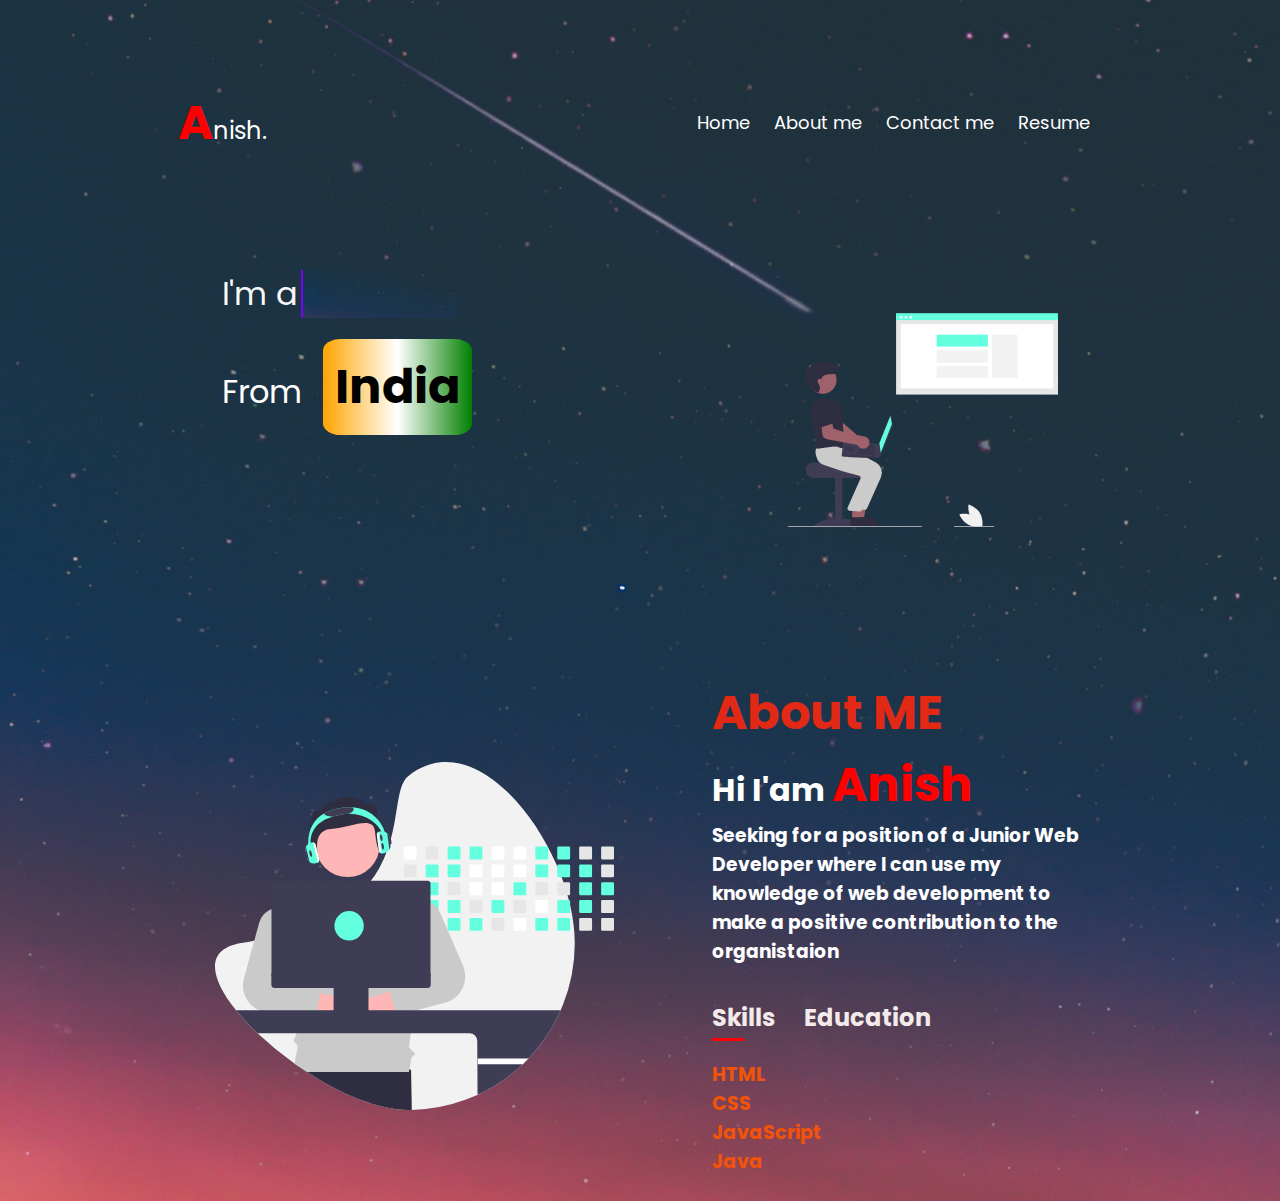
<file: index.html>
<!DOCTYPE html>
<html lang="en">
<head>
    <meta charset="UTF-8">
    <meta http-equiv="X-UA-Compatible" content="IE=edge">
    <meta name="viewport" content="width=device-width, initial-scale=1.0">
    <title>PortFolio</title>
    <link rel="stylesheet" href="style.css">
    <link rel="stylesheet" href="https://cdn.jsdelivr.net/npm/bootstrap-icons@1.10.4/font/bootstrap-icons.css">
</head>
<body>
    <div class="container container-main">
      <header class="Myname">    
        <h1>A</h1><span>nish.</span>
      </header>
      <nav class="navbar">
        <div class="openmenu"><i class="bi bi-list"></i></div>
        <ul class="nav">
          <li><a href="#">Home</a></li>
          <li><a href="#Aboutme">About me</a></li>
          <li><a href="contact.html">Contact me</a></li>
          <li><a href="resume.html">Resume</a></li>
          <div class="closemenu"><i class="bi bi-x-lg"></i></div>
        </ul>
      </nav>
    </div>
    
    <div class="content container-main">  
      <div class="main-txt">
        <span class="text first-text">I'm a </span>
        <span class="text second-text"> Front end developer</span>        
        <div class="country">
          <span>From <h1>India</h1></span>
        </div>
      </div>
      <div class="img">
        <img src="undraw_web_developer_re_h7ie.svg" alt="" >
      </div>
    </div>

    <div class="container-main">
     <div class="about" id="Aboutme">
       <div class="row_1">
        <img src="picture_2.svg" alt="">
       </div>
        <div class="row_2">
          <h1>About ME</h1>
          <h2>Hi I'am <span>Anish</span></h2>
          <h3>Seeking for a position of a Junior Web Developer where I can use my knowledge of web development to make a positive contribution to the organistaion </h3>
          <div class="tab-titles ">
            
            <p class="tab-links active-link" onclick="opentab('skills')">Skills</p>
            <p class="tab-links"  onclick="opentab('Education')">Education</p>
      
          </div>
          <div class="tab-contents active-tab" id="skills">
           <div class="skill-container"> HTML  </div>
           <div class="skill-container"> CSS  </div>
           <div class="skill-container"> JavaScript</div>
           <div class="skill-container"> Java  </div>
          </div>
          <div class="tab-contents" id="Education">
            <div class="college">
             <ul>
              <li><Span>2017-2021</Span><br>Bachelor of technology, Civil Engineering </li>
              <li><span>2016-2017</span> <br>Intermediate</li>
              <li><span>2014-2015</span><br>High School</li>
             </ul>
            </div>
          </div>
        </div>
      </div>
    </div>
  
    
 <script src="script.js"></script>
</body>
</html>
</file>
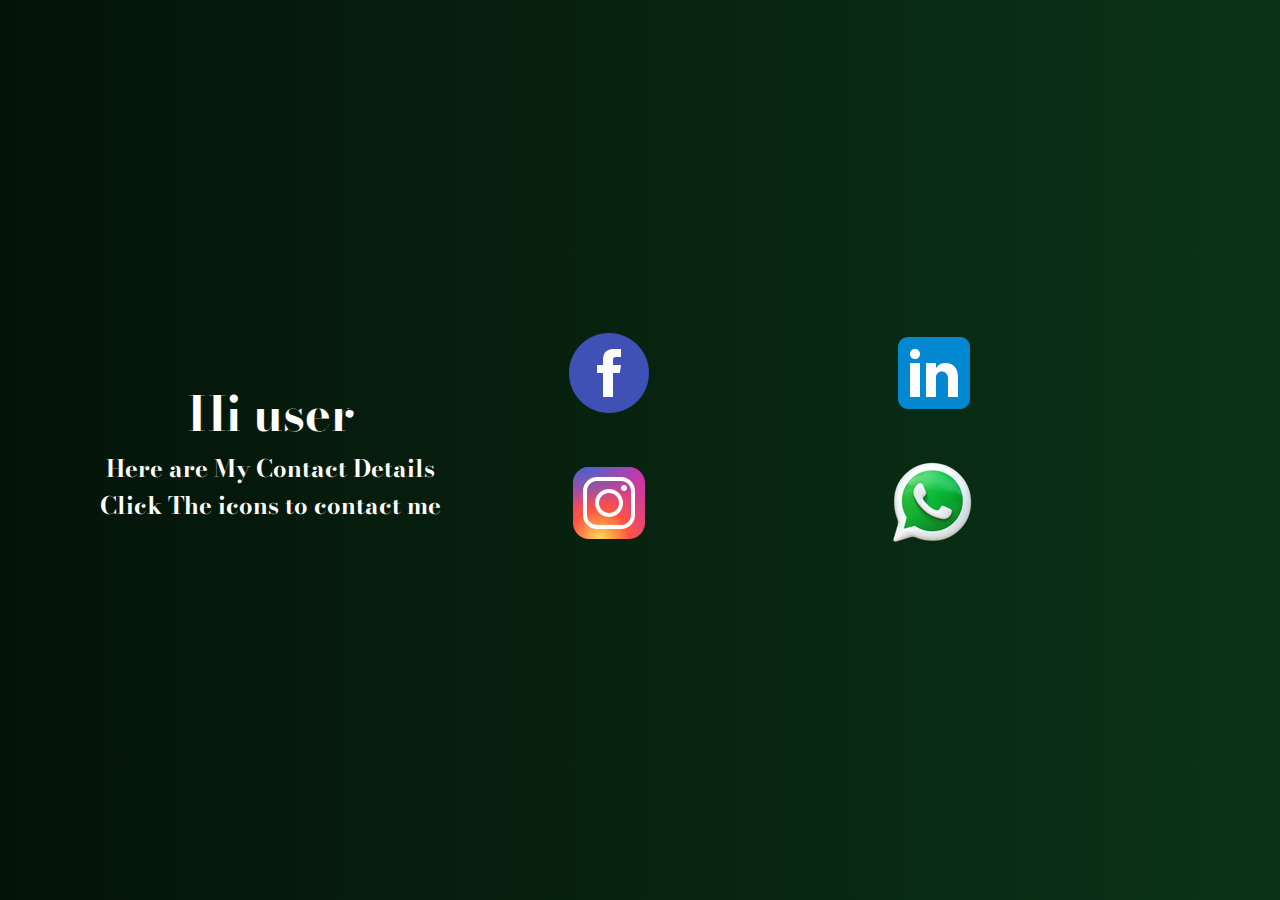
<file: contact.html>
<!DOCTYPE html>
<html lang="en">
<head>
    <meta charset="UTF-8">
    <meta http-equiv="X-UA-Compatible" content="IE=edge">
    <meta name="viewport" content="width=device-width, initial-scale=1.0">
    <title>Resume</title>
    <link rel="stylesheet" href="contact.css">
</head>
<body>
    <div class="container">
        <div class="left-content">
             <h2>Hi user</h2>
             <h3>Here are My Contact Details</h3>
             <h3>Click The icons to contact me </h3>
        </div>
        <div class="right-content">
            <div class="box" id="Box-1">
                <a href="https://www.facebook.com/anish.banerjee.796">
                    <img src="icons8-facebook-circled-96.png" alt="" srcset="">
                </a>
             </div>   
            <div class="box" id="Box-2">
                <a href="https://www.linkedin.com/in/anish-banerjee-29b11a22a">
                    <img src="icons8-linkedin-96.png" alt="" srcset="">
                </a>
            </div>
            <div class="box" id="Box-3">
                <a href="https://instagram.com/banerjee.anishh?igshid=NmE0MzVhZDY=">
                    <img src="icons8-instagram-96.png" alt="" srcset="">
                </a>
            </div>
            <div class="box" id="Box-4">
                
                <a href="https://wa.me/qr/IQENSIQ5CQRNP1">
                   <img src="icons8-whatsapp-94.png" alt="" srcset="">    
                </a>
            
            </div>
        </div>
        
    </div>
</body>
</html>
</file>
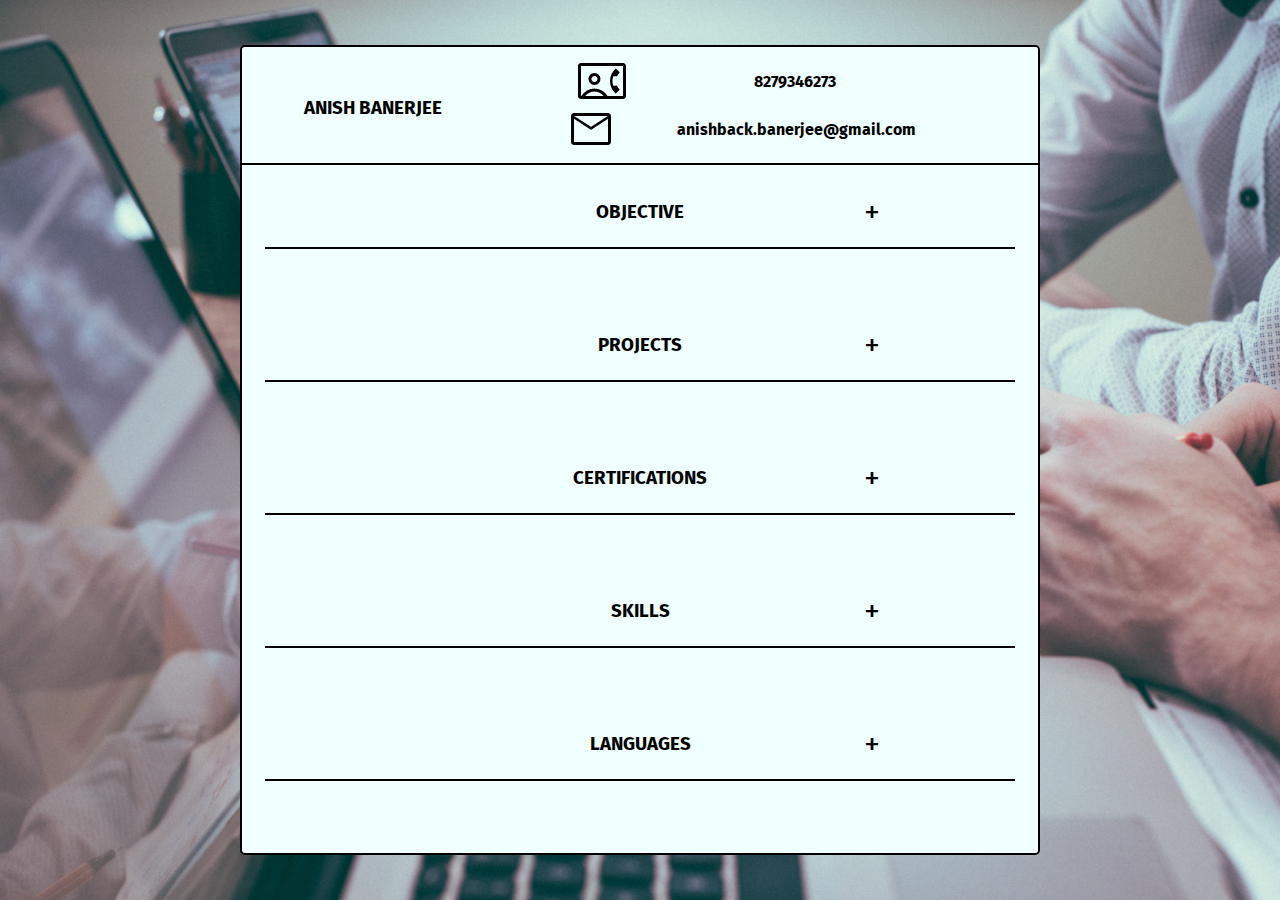
<file: resume.html>
<!DOCTYPE html>
<html lang="en">
<head>
    <meta charset="UTF-8">
    <meta http-equiv="X-UA-Compatible" content="IE=edge">
    <meta name="viewport" content="width=device-width, initial-scale=1.0">
    <title>Resume</title>
    <link rel="stylesheet" href="resume.css">
</head>
<body>
    <div class="container">
        <div class="head-content">
            <div class="name">
                <H3>ANISH BANERJEE</H3>
            </div>
            
            <div class="right-content">

                <div class="contact">
                    <img src="contact_phone_FILL0_wght400_GRAD0_opsz48.png" alt="" srcset="">
                   <p>
                       8279346273
                   </p> 
                </div>
             <div class="mail">
                    <img src="mail_FILL0_wght400_GRAD0_opsz48.png" alt="" srcset="">
                <p>       
                   anishback.banerjee@gmail.com
                </p> 
            </div>
                
            </div>
        </div>
                 <div class="content-container">
                     <div class="content-head">
                         <h3>OBJECTIVE</h3>
                         </div>
                         <div class="content-body">
                             <p>To secure a junior web developer position where i can use my knowledge of HTML, CSS , JavaScript and ReactJS to make a positive contribution to the organisation</p>
                         </div>
                   </div>
                   <div class="content-container">
                       <div class="content-head">
                           <h3>PROJECTS</h3>
                           </div>
                           <div class="content-body">
                             
                               <p>Using my Web Development Skills I created my own interactive portfolio which consists of:-</p>
                               <ul>
                                   <li>A Navigation Bar</li>
                                   <li>An introductory part with some animations</li>
                                   <li>About me which consists of my skills and my education</li>
                               </ul>
                                <p>InstaFood (FreeLancing Projetc)</p>
                               <li> Description: A mobile application for small scale food and grocery vendors which is live on Android Play Store</li>
                               <li>Google Play Store Link:- https:??play.google.com?store?apps?details=id1com.instafood</li>
                               <li>My Roles and responsibilities</li>
                               <li>Developed the frontend of the InstaFood app using React Native</li>
                               <li> Collaborated with Mr Rachit Gupta to ensure seamless integration of features</li>
                               <li> Ensured cross-platform compatibility and responsiveness.</li>
                               <li> Implemented navigation using React-Native Navigation.</li>
                               <li> Integrated third-party libraries and dependencies for speci/c functionalities</li>
                               
                           </div>
                   </div>
                   <div class="content-container">

                       <div class="content-head">
                           <h3>CERTIFICATIONS</h3>
                           </div>
                           <div class="content-body">
                             <h3>Java Development</h3>
                             <h4>Udemy</h4>
                             <p>Under udemy I learned Java as my first programming language where I covered the basics of java and Oops concepts</p>
                           </div>
                   </div>
             
                   <div class="content-container">
                       <div class="content-head">
                           <h3>SKILLS</h3>
                           </div>
                           <div class="content-body">    
                               <ul>
                                   <li>HTML5</li>
                                   <li>CSS3</li>
                                   <li>JavaScript</li>
                                   <li>Java and Oops Concepts</li>
                               </ul> 
                           </div>
                   </div>
                        

                         <div class="content-container">
                             <div class="content-head">
                                 <h3>LANGUAGES</h3>
                                 </div>
                                 <div class="content-body">    
                                     <ul>
                                         <li>English</li>
                                         <li>Hindi</li>
                                         <li>Bengali</li>       
                                     </ul>
                                 </div>
                         </div>
             
                         <div class="content-container">
                             <div class="content-head">
                                 <h3>HOBBIES</h3>
                                 </div>
                                 <div class="content-body">    
                                     <h3>Playing football and Volleyball</h3>
                                 </div>
                         </div>
                 
 </div>

 <script src="resume.js"></script>
</body>
</html>
</file>
<file: style.css>
@import url('https://fonts.googleapis.com/css2?family=Poppins:wght@300&display=swap');

*{
    margin: 0;
    padding: 0;
    box-sizing: border-box;

}
body{
     background-image: url(Nature.jpg); 
     background-repeat: no-repeat; 
    background-position: center center; 
    /* background-color: black; */
    background-size: cover;
    color: #fff;
    font-family: 'Poppins',sans-serif;
    background-repeat: no-repeat;
    background-size: cover;
      
}
html{
    scroll-behavior: smooth;
}

a{
    display: inline-block;
    text-decoration: none;
}
li{
    list-style: none;
}
h1{
    display: inline-block;
    font-size: 3rem;
}
span{
    display: inline-block;
    font-size: 1.5rem;
}
p{
    font-size: 1.5rem;
}
h2{
    font-size: 2rem;
}
img{
    display: inline-block;
}

.img img{
    display: inline-block;
    width: 23vw;
    height: 36vh;
    padding: 12px;
    margin: 12px;

}
.container-main{
    max-width: 1180px;
    /* border: 2px solid red; */
    margin: auto;
    margin-top: 6%;
    padding-inline: 20px;
    overflow: hidden;

}
.container{
    padding: 10px 10%;
    display: flex;
    align-items: center;
    justify-content: space-between;
    flex-wrap: wrap;
    /* margin: 25%; */
}
.container h1{
color: red;
}
.navbar{
    display: flex;
    justify-content: center;
    align-items: center;
    position: relative;
}
/* ! HAmburger and Close menu */
nav .openmenu{
    font-size: 2rem;
    margin: 20px;
    display: none;
    cursor: pointer;
}
nav .closemenu{
    font-size: 2rem;
    margin: 20px;
    display: none;
    cursor: pointer;
}

/* !Nav hamburgeer closes here */
.navbar ul{
    display: flex;
    justify-content: space-between;
    flex-wrap: wrap;
}
.navbar ul li{
    margin: 0px 12px;
}
.navbar ul li a{
    color: #fff;
    font-size: 18px;
    position: relative;
    padding:12px 0;
}
.navbar ul li a::after{
    content: " ";
    width: 0;
    height: 3px;
    background-color: red;
    position: absolute;
    left: 0;
    bottom: -6px;
    transition: 0.67s;
}
.navbar ul li a:hover::after{
width: 100%;
}
#myname{
    font-size: 3.5rem;
    color: red;
}
.content{
    display: flex;
    justify-content: space-around;
    flex-wrap: wrap;

}
.main-txt{
    padding: 12px;
    margin: 12px;  
}
.main-txt .text{
    position: relative;
    font-size:1.5rem ;
    color: red;

}
.main-txt .text.first-text{
    color: rgb(248, 248, 248);
    font-size: 2rem;
}
.main-txt .text.second-text{
    font-size: 2rem;    
}
.main-txt .text.second-text::before{
content: " ";
position: absolute;
top:0;
left: 0;
height: 100%;    
width: 100%;
background:url(Nature.jpg);
background-repeat: no-repeat;
background-position: center center;
background-size: cover;

border-left: 2px solid rgb(119, 0, 255);
animation: animate 4s steps(12) infinite;  
}
@keyframes animate{
    40%, 60%{
       left: 100%; 
    }
    100%{
        left: 0%;
    }
}
.country{
    padding-block: 21px;

}
.country span{
    font-size: 2rem;
}
.country h1{
    background-image: linear-gradient(to right, orange,white, green);
    margin: 0 12px;
    color: black;
    padding: 12px;
    border-radius: 12%;
}
.about{
       display: flex;
       justify-content: space-evenly;
       align-items: center;
       flex-wrap: wrap;
       /* margin-top: 26%; */
}
@media(max-width:800px){
    .about{
        flex-direction: column;
    }
    *{
        background-color: black;
    }
    body{
        background-color: black;
        background-image: none;
    }
    .main-txt .text.second-text::before{
        content: " ";
        position: absolute;
        top:0;
        left: 0;
        height: 100%;    
        width: 100%;
        background:none;
        background-color: black;
        background-repeat: no-repeat;
        background-position: center center;
         background-size: cover;
       border-left: 2px solid rgb(14, 13, 15);
       animation: animate 4s steps(12) infinite;  
    
        }
        .content{
            flex-direction: column;
            justify-content: center;
            align-items: center;
        }
        .img img {
            display: inline-block;
            width: 66vw;
            height: 36vh;
            padding: 12px;
            margin: 12px;
        }
        .row_1 img {
            margin: 10px 23px;
            padding-block: 39px;
            width: 63%;
        }
        .navbar ul{
            /* display: none; */
        }
        .head-content {
            flex-direction: column;    
        }
    /* ! Hamburger media here */
         nav .nav{
            height: 100vh;
            position: fixed;
            top: 0;
            right: 0;
            left: 0;
            z-index: 10;
            flex-direction: column;
            justify-content: center;
            align-items: center;
             background: black;
             color: #fff;
             transition: top 1s ease;
             display: none;
         }
         nav .nav .closemenu{
            display: block;
        position: absolute;
        top: 20px;
        right: 20px;
         }
         nav .openmenu{
            display: block;
    
        }

        /* ! Hamburger media closes here */
       
        
}

.row_1{
    flex-basis: 35%;

}
.row_1 img{
    margin: 10px 23px;
    padding-block: 39px;
    width: 100%;
}
.row_2{
    display: flex;
    flex-direction: column;
    justify-content: flex-start;
    align-items: flex-start;
    flex-basis: 33%;
}
.row_2 h1{
    color:#e12916;
}
.row_2 span{
    font-size: 3rem;
    color: red;
}
.tab-titles{
    display: flex;
    gap: 15%;
    margin-top: 34px;
    
}
.tab-links{
    font-weight: 700;
    font-size: 1.5rem;
    position: relative;
    color: rgb(243, 235, 235);
    cursor: pointer;
}
.tab-links::after{
    content: ' ';
    position: absolute;
    width: 0;
    height: 3px;
    background: red;
    left: 0;
    bottom: -6px;
    transition: 0.5s;
}
.tab-links.active-link::after{
    width: 50%;
}
.tab-contents{
    margin: 15px 0px;
    padding: 10px 0px;  
    font-size: 1.2rem; 
    font-weight: 700;
    display: none;
}
.tab-contents.active-tab{
    display: block;
}
.skill-container{
    color: rgb(241, 83, 10)
}
.college span{
    font-size: 1.2rem;
}
</file>
<file: contact.css>
@import url('https://fonts.googleapis.com/css2?family=Bodoni+Moda:opsz,wght@6..96,400;6..96,900&display=swap');
*{
    margin: 0;
    padding: 0;
    box-sizing: border-box;
   
}
body{
    font-family: 'Bodoni Moda', serif;
    font-size: 1.2rem;
}
img{
    display: inline-block;
}
.container{
    min-height: 100vh;
    display: flex;
    justify-content: space-evenly;
    align-items: center;
    gap: 20px;
    background: linear-gradient(to right, #041308, #0b3317);

}
.left-content{
    flex-basis: 30%;
}
.left-content h2{
    color: white;
    font-size: 3rem;
    text-align: center;
}
.left-content h3{
    color: white;
    font-size: 1.5rem;
    text-align: center;
}
.right-content{
    flex-basis: 50%;
    display: grid;
    gap: 10px;
    grid-template-columns: repeat(2, 1fr);
    
    grid-auto-rows: 120px;
}
.box img{
    /* width: 20%; */
    /* border: 2px solid red; */
    
}
.box:hover{
    cursor: pointer;
    
    transition: .5s ease-out;
}
#Box-1{
    cursor: pointer;
}
#Box-2{
    cursor: pointer;

}
#Box-3{
    cursor: pointer;

}
#Box-4{
    cursor: pointer;
}
</file>
<file: resume.css>
@import url('https://fonts.googleapis.com/css2?family=Fira+Sans:wght@300&display=swap');
*{
    margin: 0;
    padding: 0;
    box-sizing: border-box;
}
body{
font-family: 'Fira Sans', sans-serif;
background-color: black;
background: url(/scott-graham-5fNmWej4tAA-unsplash.jpg) no-repeat center center/cover;
height: 100vh;
display: flex;
justify-content: center;
align-items: center;
flex-wrap: wrap;
}
h3{
    display: inline-block;
}

img{
    display: inline-block;
}
.container{
   max-width: 800px;
    margin: auto;
    border: 2px solid black;
    border-radius: 5px;
    background-color: azure;
    height: 90vh;
    overflow: auto;
}
.name{
    margin-top: 40px;
}
.name h3{
    font-weight: 700;
}
.head-content{
    display: flex;
    justify-content: space-around;
    padding: 10px 0;
    border-bottom: 2px solid black;
}
.right-content{
    display: flex;
    flex-direction: column;
    align-items: center;
    justify-content: center;
    /* border: 2px solid red; */
    /* width: 50%; */
}
.contact{
    display: flex;
    justify-content: space-between;
    /* border: 2px solid red; */
    align-items: center;
}
.contact p{
    padding: 12px 128px;
    font-weight: 700;
}
.mail{
    display: flex;
    justify-content: space-between;
    /* border: 2px solid red; */
    /* padding: 0 2px; */
    align-items: center;
    
}
.mail img{
    padding: 0 2px;
}
.mail p{
    padding: 12px 60px;
    font-weight: 700;
}
.container .content-container .content-head{
    margin: 12px 23px;
    padding: 12px;
    border-bottom: 2px solid black;
     text-align: center;
     cursor: pointer;
     position: relative;
}
.container .content-container .content-head::after{
    content: '+';
    font-size: 2rem;
    position: absolute;
    right: 18%;
    top: 16px;
}
 .content-head h3{
    margin: 12px auto;
}
.container .content-container .content-body{
    margin: 23px 0;
    padding-top: 15px;
    padding-inline: 23px;
    width: 100%;
    font-size: 22px;
     line-height: 1.5;
    height: 0px;
    overflow: hidden; 
    transition: .5s;
}
.container .content-container.active .content-body{
    height: 150px;
}
@media(max-width:500px){
    .head-content {
        flex-direction: column;
       justify-content: space-between;
       gap: 10px;
    }
    .contact{
       flex-direction: column;
    }
    .mail{
         flex-direction: column;
    }
    
  
}
@media(max-width:800px){
    .head-content {
        flex-direction: column;
       justify-content: center;
       align-items: center;
       gap: 10px;
    }
    
  
}
</file>
